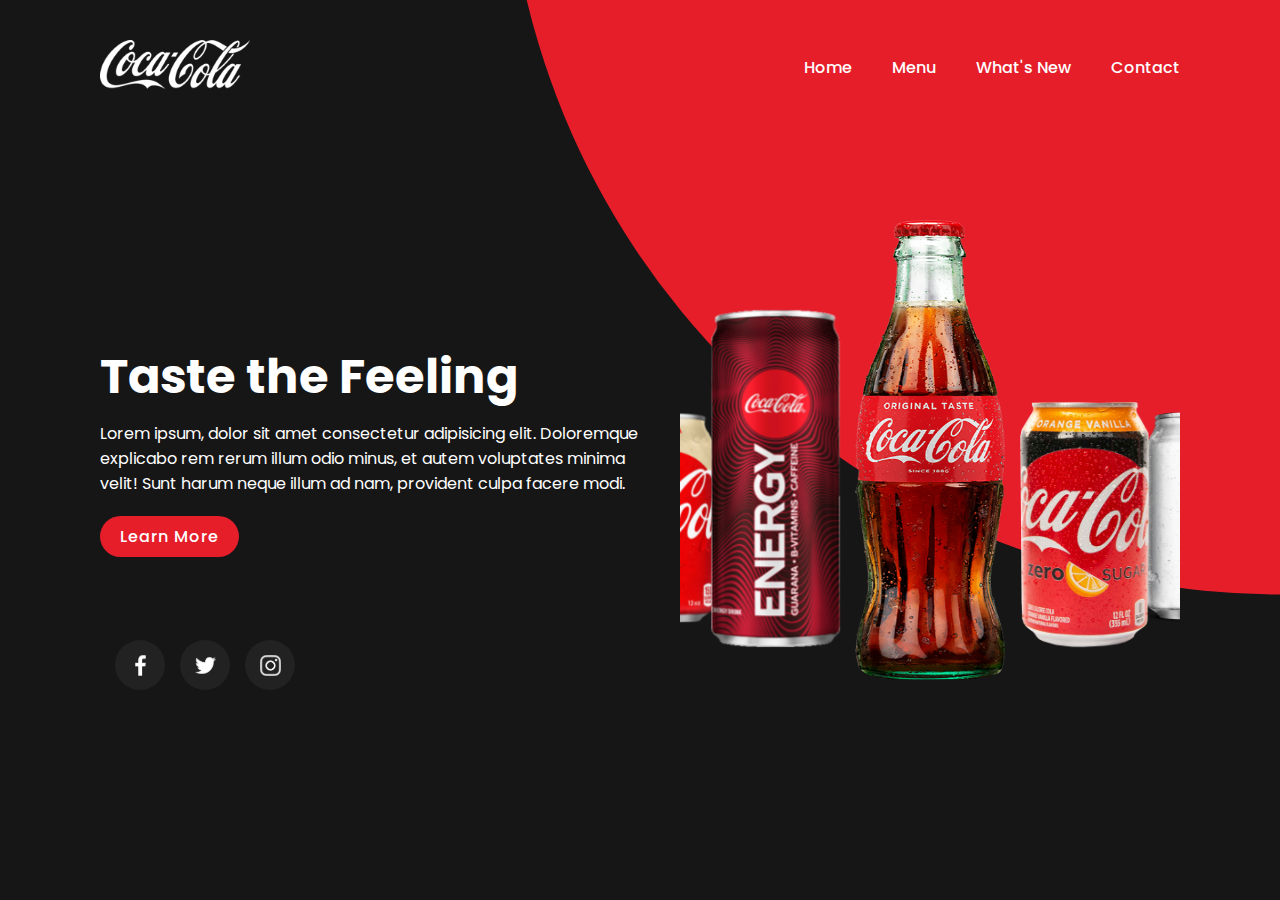
<file: index.html>
<!DOCTYPE html>
<html>
<head>
	<meta charset="UTF-8">
	<meta name="viewport" content="width=device-width, initial-scale=1.0">
	<link
      rel="stylesheet"
      href="https://unpkg.com/swiper/swiper-bundle.min.css"
    />
	<link rel="stylesheet" href="style.css">
	<title>Coca Cola Website Landing Page</title>
</head>
<body>
	<section>
		<div class="circle"></div>
		<header>
			<a href="#"><img src="img/logo.png" class="logo"></a>
			<div class="toggle" onclick="toggleMenu()"></div>
			<ul class="navigation">
				<li><a href="#">Home</a></li>
				<li><a href="#">Menu</a></li>
				<li><a href="#">What's New</a></li>
				<li><a href="#">Contact</a></li>
			</ul>
		</header>
		<div class="content">
			<div class="textBox">
				<h2>Taste the Feeling</h2>
				<p>Lorem ipsum, dolor sit amet consectetur adipisicing elit. Doloremque explicabo rem rerum illum odio minus, et autem voluptates minima velit! Sunt harum neque illum ad nam, provident culpa facere modi.</p>
				<a href="#">Learn More</a>
			</div>
		<div class="imgBox">
			<!-- Swiper -->
    <div class="swiper mySwiper">
      <div class="swiper-wrapper">
        <div class="swiper-slide">
          <img src="img/cocacola1.png"/>
        </div>
        <div class="swiper-slide">
          <img src="img/cocacola2.png"/>
        </div>
        <div class="swiper-slide">
          <img src="img/cocacola3.png"/>
        </div>
        <div class="swiper-slide">
          <img src="img/cocacola4.png"/>
        </div>
        <div class="swiper-slide">
          <img src="img/cocacola5.png"/>
        </div> 
        <div class="swiper-slide">
          <img src="img/cocacola6.png"/>
        </div>
			
    </div>
		</div>
		<ul class="sci">
			<li><a href="#"><img src="img/facebook.png"></a></li>
			<li><a href="#"><img src="img/twitter.png"></a></li>
			<li><a href="#"><img src="img/instagram.png"></a></li>
		</ul>
	</section>

<!-- Swiper JS -->
    <script src="https://unpkg.com/swiper/swiper-bundle.min.js"></script>

    <!-- Initialize Swiper -->
    <script>
      var swiper = new Swiper(".mySwiper", {
        effect: "coverflow",
        grabCursor: true,
        centeredSlides: true,
        slidesPerView: "auto",
        coverflowEffect: {
          rotate: 0,
          stretch: 0,
          depth: 200,
          modifier: 1,
          slideShadows: true,
        },
        pagination: {
          el: ".swiper-pagination",
        },
        loop:true,
      });

      function toggleMenu(){

      	const menuToggle = document.querySelector('.toggle');
      	const navigation = document.querySelector('.navigation');
      	menuToggle.classList.toggle('active');
      	navigation.classList.toggle('active');
      }
    </script>


</body>
</html>
</file>
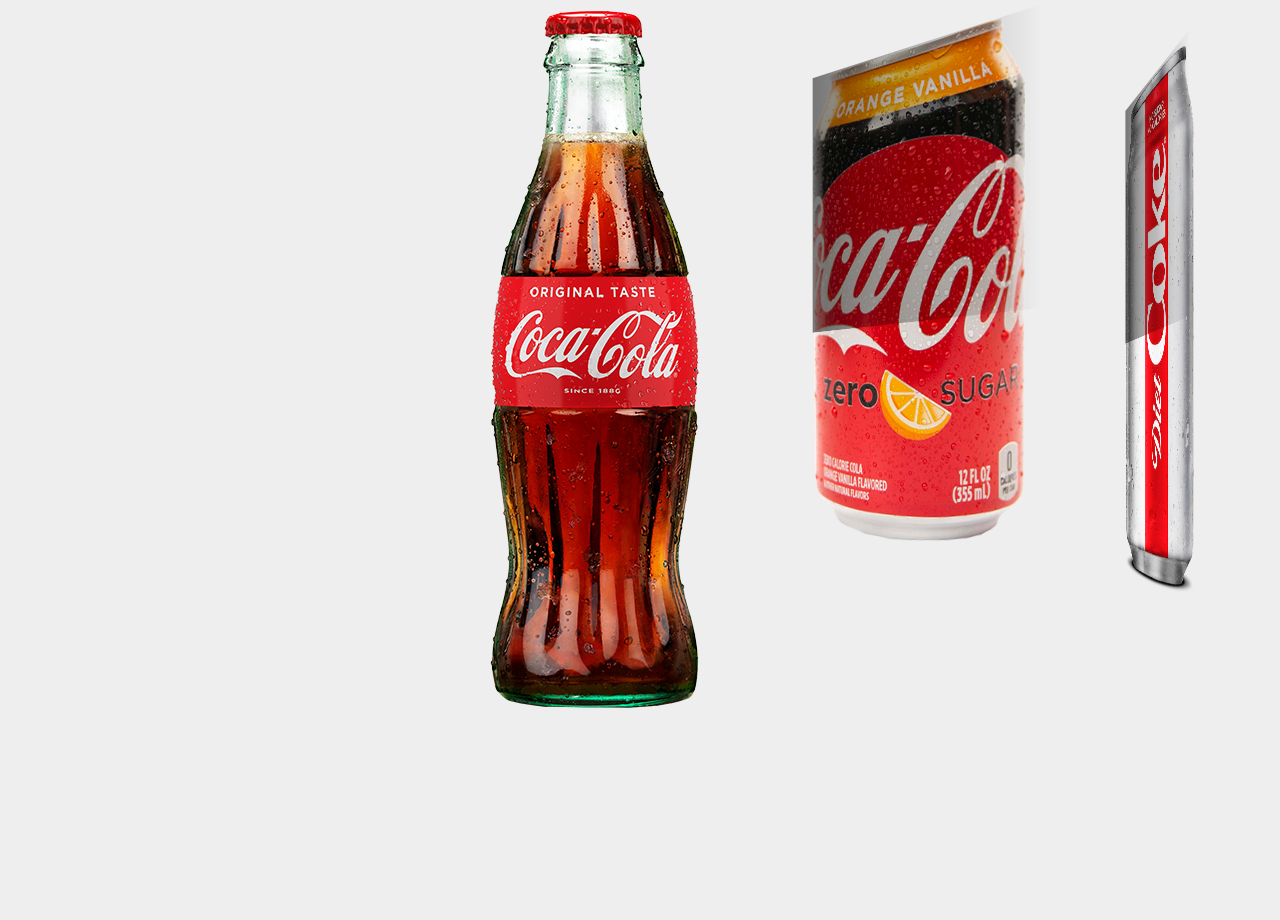
<file: teste.html>
<html lang="en">
  <head>
    <meta charset="utf-8" />
    <title>Swiper demo</title>
    <meta
      name="viewport"
      content="width=device-width, initial-scale=1, minimum-scale=1, maximum-scale=1"
    />
    <!-- Link Swiper's CSS -->
    <link
      rel="stylesheet"
      href="https://unpkg.com/swiper/swiper-bundle.min.css"
    />

    <!-- Demo styles -->
    <style>
      html,
      body {
        position: relative;
        height: 100%;
      }

      body {
        background: #eee;
        font-family: Helvetica Neue, Helvetica, Arial, sans-serif;
        font-size: 14px;
        color: #000;
        margin: 0;
        padding: 0;
      }

      .swiper {
        width: 100%;
        padding-top: 10px;
        padding-bottom: 10px;
      }

      .swiper-slide {
        background-position: center;
        background-size: cover;
        width: 300px;
        height: 300px;
      }


    </style>
  </head>

  <body>
    <!-- Swiper -->
    <div class="swiper mySwiper">
      <div class="swiper-wrapper">
        <div class="swiper-slide">
          <img src="img/cocacola1.png"/>
        </div>
        <div class="swiper-slide">
          <img src="img/cocacola2.png"/>
        </div>
        <div class="swiper-slide">
          <img src="img/cocacola3.png"/>
        </div>
        
        
      </div>
      
    </div>

    <!-- Swiper JS -->
    <script src="https://unpkg.com/swiper/swiper-bundle.min.js"></script>

    <!-- Initialize Swiper -->
    <script>
      var swiper = new Swiper(".mySwiper", {
        effect: "coverflow",
        grabCursor: true,
        centeredSlides: true,
        slidesPerView: "auto",
        coverflowEffect: {
          rotate: 50,
          stretch: 0,
          depth: 100,
          modifier: 1,
          slideShadows: true,
        },
        pagination: {
          el: ".swiper-pagination",
        },
      });
    </script>
  </body>
</html>
</file>
<file: style.css>
@import url('https://fonts.googleapis.com/css2?family=Poppins:wght@200;300;400;500;600;700;800;900&display=swap');

*{

	margin: 0;
	padding: 0;
	box-sizing: border-box;
	font-family: 'Poppins', sans-serif;
}

section{

	position: relative;
	width: 100%;
	min-height: 100vh;
	padding: 100px 100px;
	display: flex;
	justify-content: space-between;
	align-items: center;
	background: #161616;
}

section .circle{

	position: absolute;
	top: 0;
	left: 0;
	width: 100%;
	height: 100%;
	background: #e51e2a;
	clip-path: circle(70% at right -20%);
}

header{
	position: absolute;
	top: 0;
	left: 0;
	width: 100%;
	padding: 40px 100px;
	display: flex;
	justify-content: space-between;
	align-items: center;
}

header .logo{

	position: relative;
	max-width: 150px;

}

header .navigation{

	position: relative;
	display: flex;
}

header .navigation li{

	list-style: none;
}

header .navigation li a{

	display: inline-block;
	color: #fff;
	font-weight: 500;
	text-decoration: none;
	margin-left: 40px;
}

.content{

	position: relative;
	width: 100%;
	display: flex;
	justify-content: space-between;
	align-items: center;
}

.content .textBox{

	position: relative;
	max-width: 600px;
	margin-right: 20px;
}

.content .textBox h2{

	color: #fff;
	font-size: 3em;
	margin-bottom: 10px;
	line-height: 1.4em;
	font-weight: 700;
}

.content .textBox p{

	color: #fff;
}

.content .textBox a{

	display: inline-block;
	margin-top: 20px;
	padding: 8px 20px;
	background: #e51e2a;
	color: #fff;
	border-radius: 40px;
	font-weight: 500;
	letter-spacing: 1px;
	text-decoration: none;
}

.sci{

	position: absolute;
	bottom: 40px;
	left: 0px;
	display: flex;
	justify-content: center;
	align-items: center;
}

.sci li{

	list-style: none;
}

.sci li a{

	display: inline-block;
	margin-left: 15px;
	background: #222;
	width: 50px;
	height: 50px;
	display: flex;
	justify-content: center;
	align-items: center;
	border-radius: 50%;
	transition: 0.2s ease-in-out;
}

.sci li a:hover{

	background: #e51e2a;
	transform: translateY(-10px);
}

.sci li a img{

	filter: invert(1);
	transform: scale(0.5);
}

/*******slider******/

.swiper {
      width: 100%;
      padding-top: 50px;
      padding-bottom: 50px;
    }

.swiper-slide {
      background-position: center;
      background-size: cover;
      width: 180px;
      height: 460px;
      display: flex;
      justify-content: center;

    }

.swiper-slide img {
        display: block;
        width: 100%;
      }

.content .imgBox{

	width: 500px;
	display: flex;
	justify-content: flex-end;
}

.content .imgBox img{

	max-width: 150px;

}

.swiper-slide img{

	position: absolute;
	bottom: 0;
	max-height: 100%;
}

.swiper-slide .swiper-slide-shadow-left,
.swiper-slide .swiper-slide-shadow-right
{

	background-image: none;
}

@media (max-width: 991px){

	header{

		padding: 40px;
	}

	section{

		padding: 100px 40px;
	}

	.sci{

		left: 40px;
		bottom: -40px;
		align-items: center;
		justify-content: center;
	}

	.content{

		flex-direction: column;
	}

	.content .textBox,
	.content .imgBox{

	max-width: 100%;

	}

	.swiper-slider{

		height: 300px;
	}

	header .navigation{

		display: none;
	}

	header .navigation.active{

		position:fixed;
		top: 0;
		left: 0;
		width: 100%;
		height: 100%;
		background: #e51e2a;
		display: flex;
		flex-direction: column;
		justify-content: center;
		align-items: center;
		z-index: 10;
	}

	header .navigation li a{

		margin: 10px 0;
		font-style: 1.5em;
		font-weight: 300;
	}

	.toggle{

		position: relative;
		width: 30px;
		height: 30px;
		background: url(img/menu.png);
		background-size: 30px;
		background-repeat: no-repeat;
		background-position: center;
		cursor: pointer;
		z-index: 10000;
		transition: 0.6s;
	}

	.toggle.active{

		position: fixed;
		right: 40px;
		background: url(img/close.png);
		background-size: 30px;
		background-repeat: no-repeat;
		background-position: center;
	}

}
</file>
